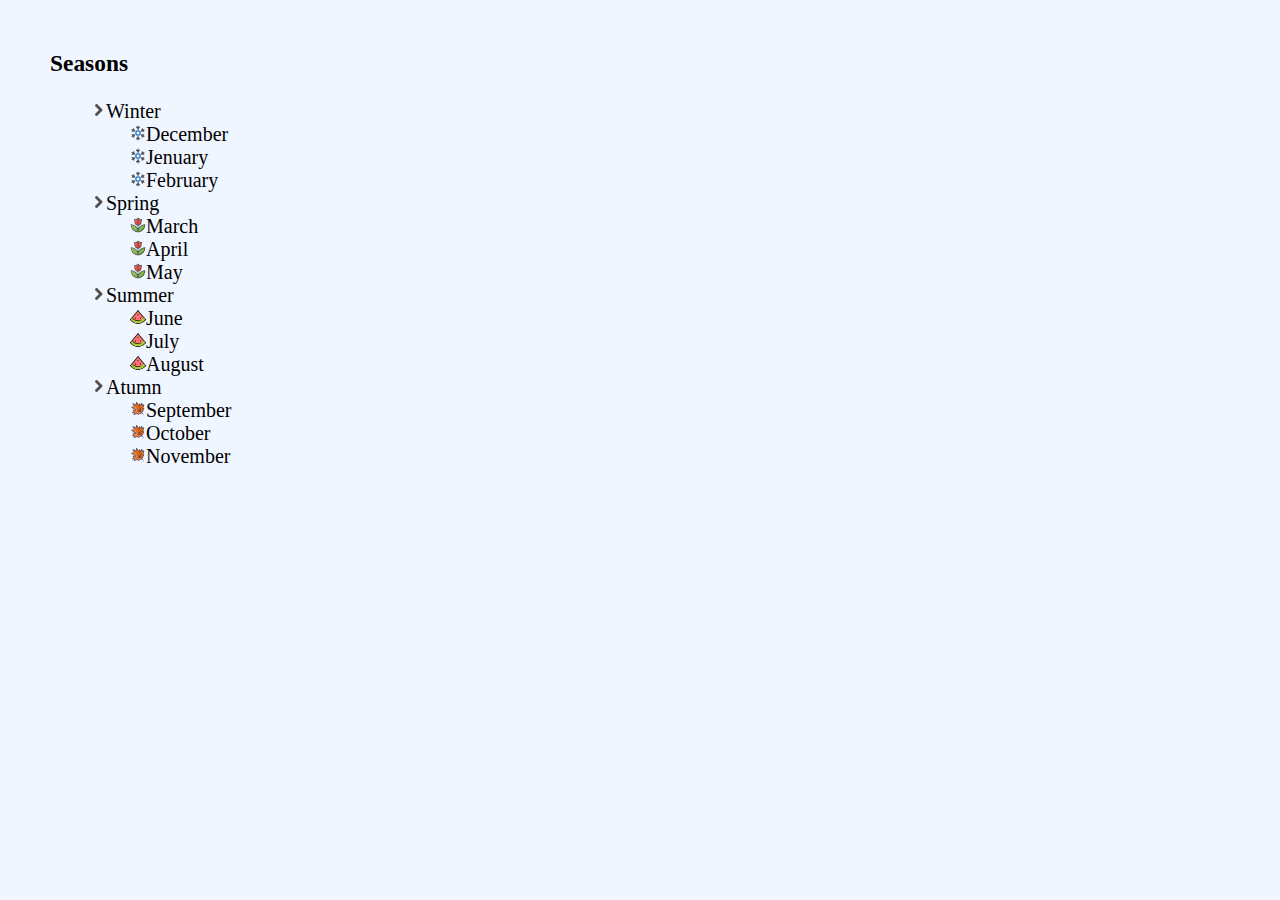
<file: Classwork1/index.html>
<!DOCTYPE html>
<html lang="en">
<head>
    <link rel="stylesheet" href="style/style.css">
    <meta charset="UTF-8">
    <meta http-equiv="X-UA-Compatible" content="IE=edge">
    <meta name="viewport" content="width=device-width, initial-scale=1.0">
    <title>Document</title>
</head>
<body>
    <h3>Seasons</h3>
    <ol>
        <li>Winter</li>       
            <ol>
                <li class="winter">December</li>
                <li class="winter">Jenuary</li>
                <li class="winter">February</li>
            </ol>
        <li>Spring</li>
            <ol>
                <li class="spring">March</li>
                <li class="spring">April</li>
                <li class="spring">May</li>
            </ol>
        <li>Summer</li>
            <ol>
                <li class="summer">June</li>
                <li class="summer">July</li>
                <li class="summer">August</li>
            </ol>
        <li>Atumn</li>
            <ol>
                <li class="atumn">September</li>
                <li class="atumn">October</li>
                <li class="atumn">November</li>
            </ol>
    </ol>
    
</body>
</html>
</file>
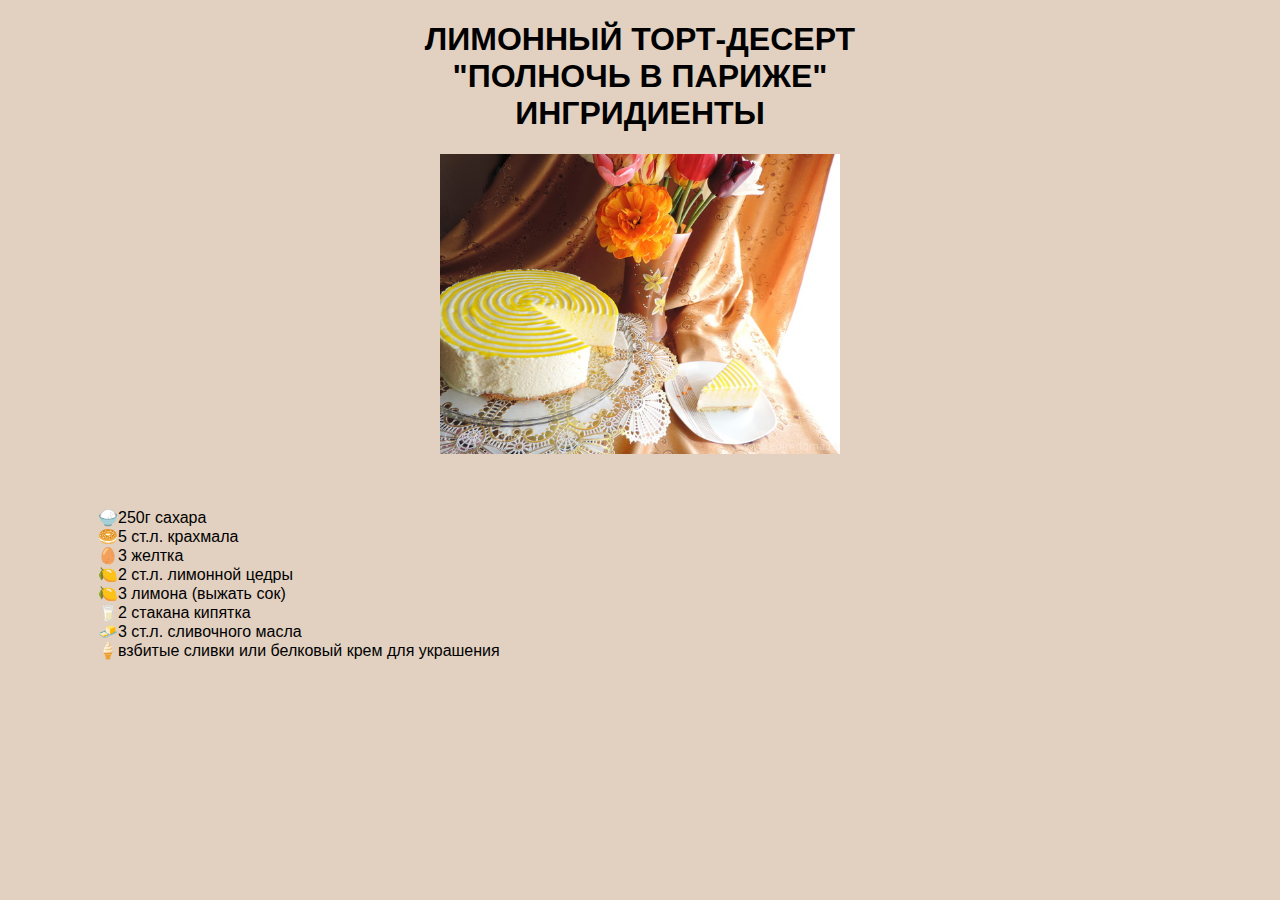
<file: Classwork2/index.html>
<!DOCTYPE html>
<html lang="en">
<head>
    <meta charset="UTF-8">
    <link rel="stylesheet" href="style/style.css">
    <title>Document</title>
</head>
<body>
    <div>
    <h1>ЛИМОННЫЙ ТОРТ-ДЕСЕРТ
        <br>"ПОЛНОЧЬ В ПАРИЖЕ"<br>ИНГРИДИЕНТЫ</h1>
    <img src="img/торт.jpg" alt="ТОРТ-ДЕСЕРТ">
    </div>
    <ul>
        <li class="class1">250г сахара</li>
        <li class="class2">5 ст.л. крахмала</li>
        <li class="class3">3 желтка</li>
        <li class="class4">2 ст.л. лимонной цедры</li>
        <li class="class5">3 лимона (выжать сок)</li>
        <li class="class6">2 стакана кипятка</li>
        <li class="class7">3 ст.л. сливочного масла</li>
        <li class="class8">взбитые сливки или белковый крем для украшения</li>
    </ul>
</body>
</html>
</file>
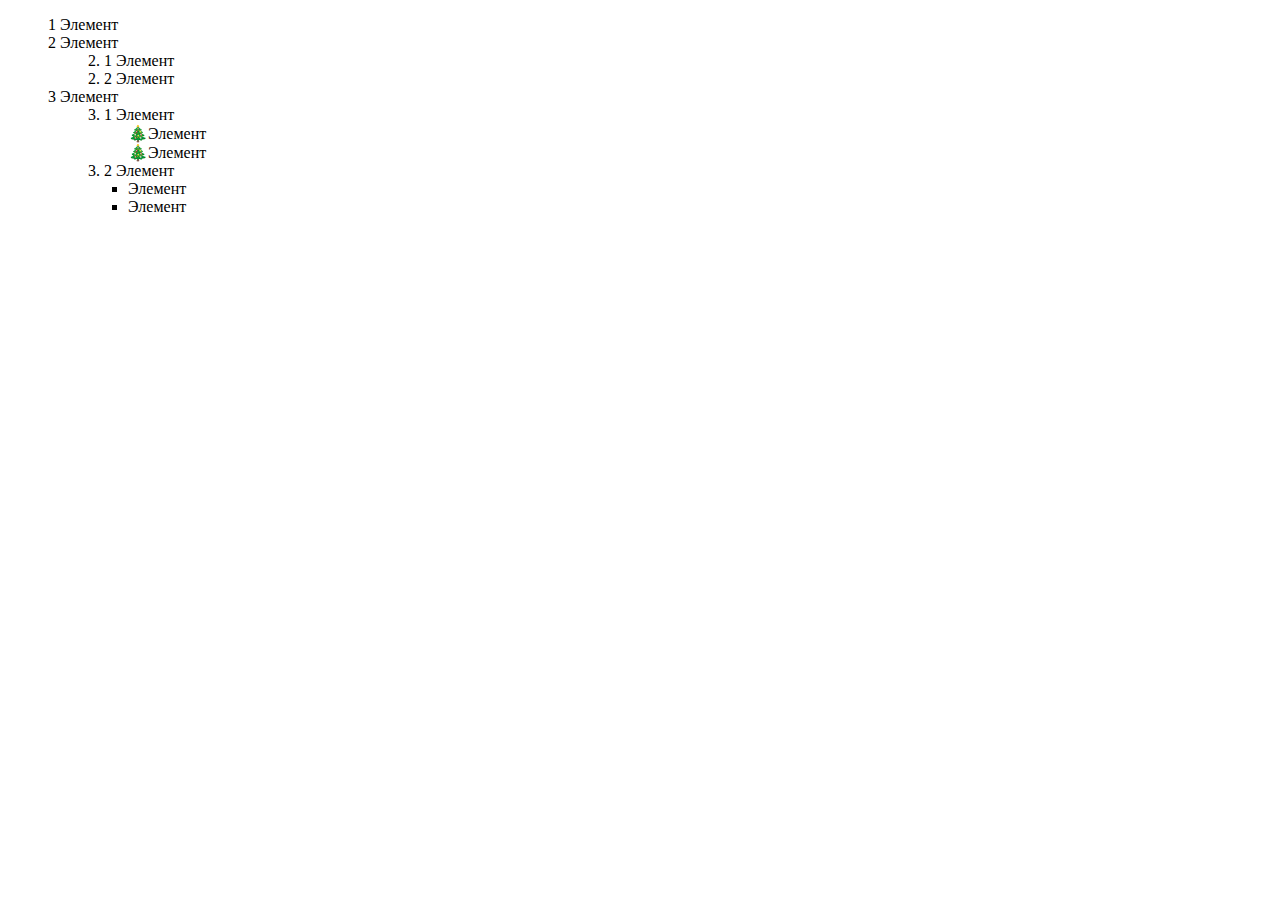
<file: Classwork3/index.html>
<!DOCTYPE html>
<html lang="en">
<head>   
    <link rel="stylesheet" href="style/style.css">
    <meta charset="UTF-8">
    <title>Document</title>
</head>
<body>
    <ol>
        <li>Элемент</li>
        <li>Элемент
        <ol>
            <li>Элемент</li>
            <li>Элемент</li>
        </ol></li>
        <li>Элемент
        <ol>
            <li>Элемент
                <ul class="picture">
                    <li class="img">Элемент</li>
                    <li class="img">Элемент</li>
                </ul>
            </li>
            <li>Элемент
                <ul>
                    <li>Элемент</li>
                    <li>Элемент</li>
                </ul>
            </li>
        </ol>
    </li>
    </ol>
    
</body>
</html>
</file>
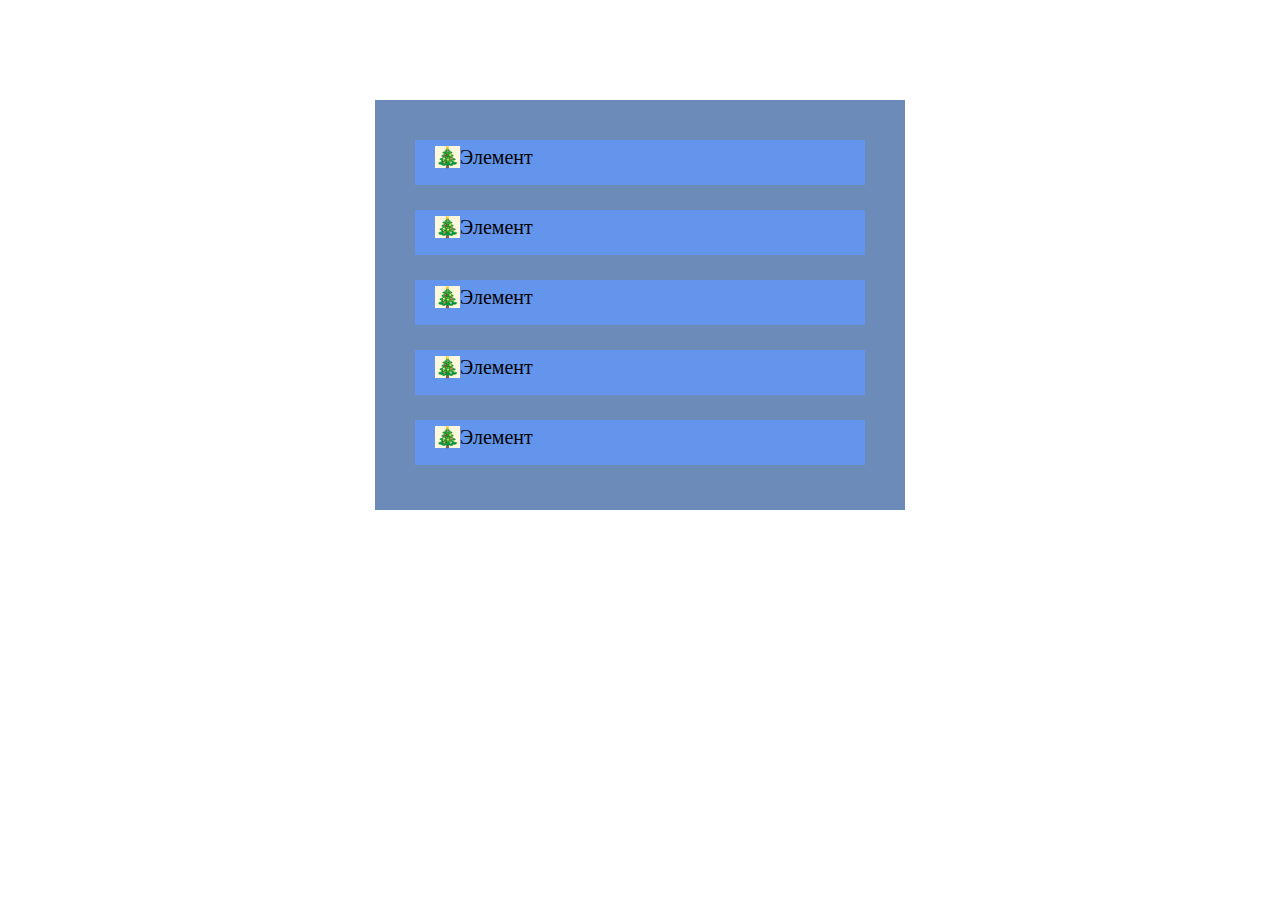
<file: Classwork4/index.html>
<!DOCTYPE html>
<html lang="en">
<head>
    <link rel="stylesheet" href="style/style.css">
    <meta charset="UTF-8">
    <title>Document</title>
</head>
<body>
        <ul>
            <li>Элемент</li>
            <li>Элемент</li>
            <li>Элемент</li>
            <li>Элемент</li>
            <li>Элемент</li>
        </ul>

    <!-- <ol>
        <li>First
            <ul>
                <li>First</li>
                <li>Second</li>
                <li>Third</li>
            </ul>
        </li>
        <li>Second</li>
        <li>Third</li>
    </ol> -->
    <!-- <div>
        Lorem ipsum dolor sit amet consectetur, adipisicing elit. Quisquam, ipsa deleniti similique libero non officia numquam assumenda labore ipsam odio facilis autem aliquid rem modi? At sapiente vel laboriosam vero!
        Possimus delectus commodi enim earum reiciendis perspiciatis deleniti tenetur in voluptate, et eius a repudiandae saepe dolorum ipsam! Blanditiis dolores in deserunt sequi ullam similique exercitationem at placeat cumque qui.
        Rem, reiciendis? Neque rerum corrupti officiis at ut natus quas! Sapiente odit obcaecati sint inventore blanditiis placeat rem recusandae velit vero nisi error, harum cupiditate suscipit a rerum aliquid dolore.
        Reiciendis assumenda dolores esse delectus. Quo laudantium, at minima vitae in velit, porro id atque debitis, voluptatem tenetur repellat sequi doloremque temporibus voluptatum! At architecto voluptatum repudiandae impedit laborum iure?
        Repudiandae optio molestiae natus veritatis sunt magnam, earum pariatur quidem, officia corporis, tempore asperiores sapiente enim fugit hic laborum maiores in velit laudantium commodi quis neque. Laboriosam et iste culpa?
        Fugit ipsa quibusdam molestias porro id asperiores rem delectus repudiandae qui est quo aliquam neque culpa, perferendis repellat quis voluptates, ut, reprehenderit blanditiis. Sunt, recusandae debitis soluta nisi eveniet delectus.
        Fuga, quis. Exercitationem consequuntur esse repellat illum eius tempora, laborum fugit ea explicabo ipsam, quibusdam quam odit ut nesciunt tenetur accusantium aperiam praesentium fuga! Maiores quisquam recusandae deserunt! Quas, labore!
        Laudantium assumenda beatae sapiente iste nostrum consequuntur quo sed praesentium consequatur sint voluptates accusantium natus non ducimus, hic excepturi eligendi veniam itaque ipsam repudiandae sit dolore temporibus voluptas libero. Saepe.
        Assumenda accusamus quidem tempora illum, minus, recusandae fuga totam, optio sint numquam iste! Quae beatae nobis quisquam amet cupiditate. Ipsum ab itaque molestias repellat ex. Adipisci nemo fugit ad repellendus?
        Porro quaerat illum, perspiciatis suscipit, non laborum perferendis unde nemo sapiente in molestiae vitae sint, harum quibusdam dolorum labore deserunt est nihil! Provident reiciendis facilis aperiam dolorem ipsam repellendus dolores? 
    </div>
    <div>
        Lorem ipsum dolor sit amet consectetur adipisicing elit. Asperiores quas expedita ratione minima modi saepe consequuntur nostrum! Autem aliquam, ex sequi deleniti, dicta atque perferendis rem numquam earum nulla consequuntur!
        Nisi veritatis itaque accusamus dignissimos sed doloremque iste accusantium maiores nostrum omnis non esse molestias, maxime sequi dolores eos quos adipisci officia quaerat similique blanditiis nulla consequuntur rem deserunt. Quod.
        Dolorum corrupti deleniti eum vel et ipsam rerum! Rerum explicabo, eos rem perferendis possimus non et ducimus optio consectetur vel vitae a illum illo, voluptates quisquam officiis est animi blanditiis.
        Omnis corporis provident deleniti delectus velit molestias molestiae distinctio officia quam? Iste, eligendi nisi libero debitis, quos dolores aliquid laborum obcaecati ipsum esse, doloribus quas quibusdam excepturi at unde accusamus.
        Doloribus, optio? Odio odit dolorum voluptatibus, eius consequuntur distinctio dolores rerum illo repellendus nostrum nisi veritatis quia molestiae mollitia, impedit expedita cupiditate itaque. Magnam, quidem expedita. Tempore commodi aperiam ducimus!
        Quas omnis perferendis corrupti, unde labore, aperiam consequuntur atque, illum ipsum magni similique animi aliquid blanditiis? Voluptatibus quia rem iusto, nobis molestias debitis hic, laudantium, distinctio repellat at dolores nemo.
        Expedita ut, porro neque debitis fugit eos adipisci reiciendis atque sed? Temporibus commodi neque necessitatibus! Natus ut pariatur, consectetur aspernatur eos eveniet similique odio ex quaerat reprehenderit, quam omnis ducimus!
        Cupiditate facere accusantium sequi ipsum, pariatur doloremque placeat natus assumenda. Pariatur libero temporibus non quia porro ducimus. Consectetur rem dolores eaque neque obcaecati facere id, sed reprehenderit eius maxime corrupti!
        Natus recusandae magnam dignissimos. Odio itaque impedit voluptates veritatis unde ad sint excepturi quam suscipit deleniti. Unde rem repellendus dolore perferendis odio delectus nesciunt deserunt quos animi. Amet, doloribus dolor.
        Dolorem dolores expedita animi at. Quidem iste et neque assumenda exercitationem, modi dignissimos minima sequi placeat cum soluta atque fugit iusto consequuntur quaerat esse laborum. Molestias illum vitae recusandae accusamus?

    </div>    -->
</body>
</html>
</file>
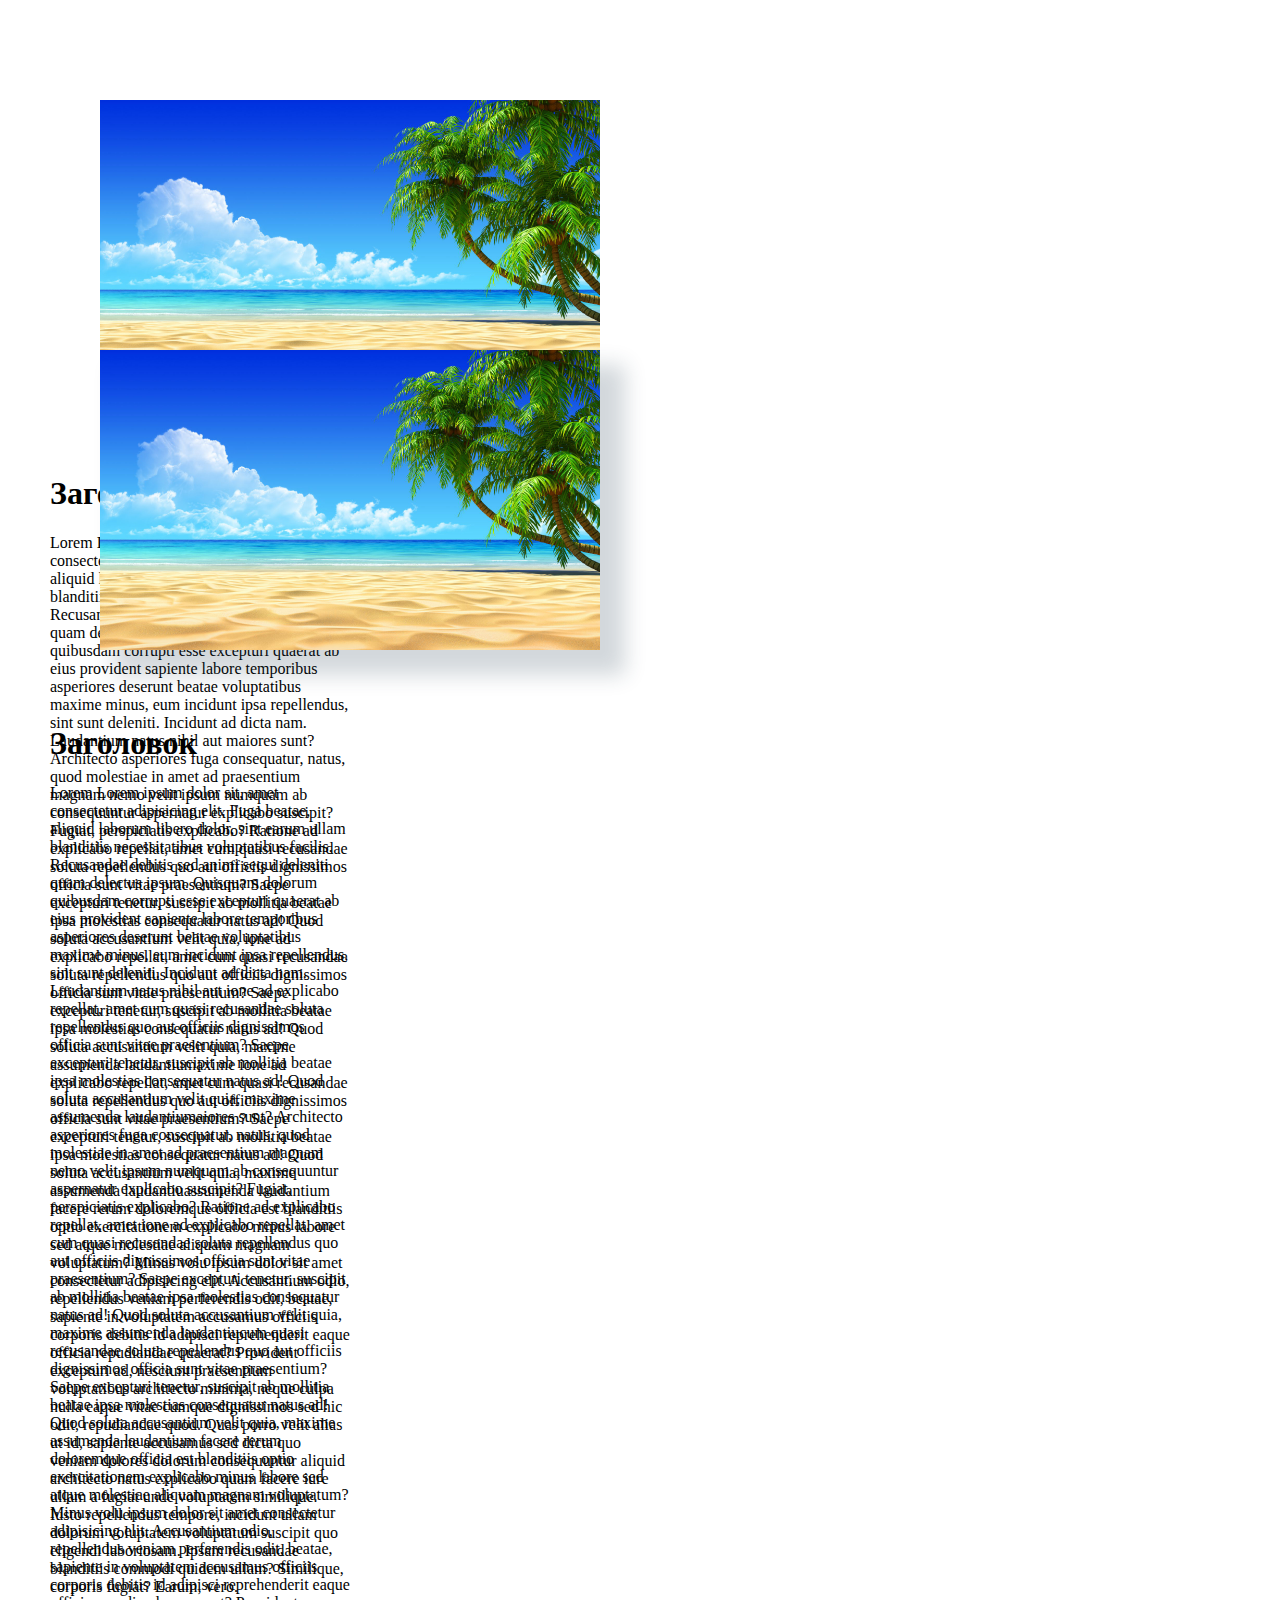
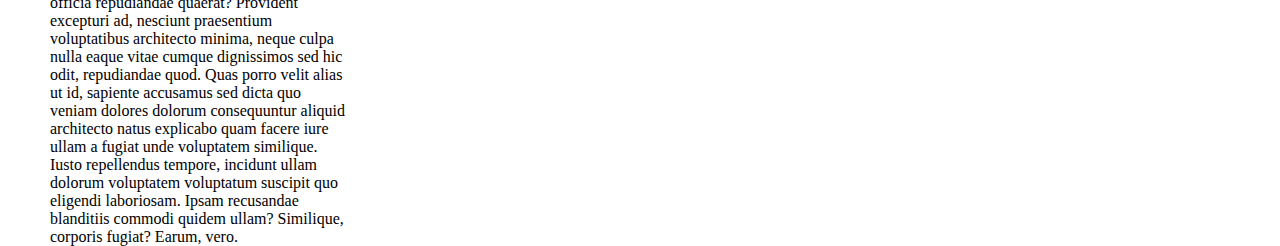
<file: Classwork5/index.html>
<!DOCTYPE html>
<html lang="en">
<head>
    <meta charset="UTF-8">
    <link rel="stylesheet" href="style/style.css">
    <title>Document</title>
</head>
<body>
    <div class="card">
        <img src="img/море.jpg" alt="Море">
        <h1>Заголовок</h1>
        <p>Lorem Lorem ipsum dolor sit, amet consectetur adipisicing elit. Fuga beatae, aliquid laborum libero dolor, sint earum ullam blanditiis necessitatibus voluptatibus facilis. Recusandae debitis sed animi sequi deleniti quam delectus ipsum.
        Quisquam dolorum quibusdam corrupti esse excepturi quaerat ab eius provident sapiente labore temporibus asperiores deserunt beatae voluptatibus maxime minus, eum incidunt ipsa repellendus, sint sunt deleniti. Incidunt ad dicta nam.
        Laudantium natus nihil aut maiores sunt? Architecto asperiores fuga consequatur, natus, quod molestiae in amet ad praesentium magnam nemo velit ipsum numquam ab consequuntur aspernatur explicabo suscipit? Fugiat, perspiciatis explicabo?
        Ratione ad explicabo repellat, amet cum quasi recusandae soluta repellendus quo aut officiis dignissimos officia sunt vitae praesentium? Saepe excepturi tenetur, suscipit ab mollitia beatae ipsa molestias consequatur natus ad!
        Quod soluta accusantium velit quia, ione ad explicabo repellat, amet cum quasi recusandae soluta repellendus quo aut officiis dignissimos officia sunt vitae praesentium? Saepe excepturi tenetur, suscipit ab mollitia beatae ipsa molestias consequatur natus ad!
        Quod soluta accusantium velit quia, maxime assumenda laudantiumaxime ione ad explicabo repellat, amet cum quasi recusandae soluta repellendus quo aut officiis dignissimos officia sunt vitae praesentium? Saepe excepturi tenetur, suscipit ab mollitia beatae ipsa molestias consequatur natus ad!
        Quod soluta accusantium velit quia, maxime assumenda laudantiuassumenda laudantium facere rerum doloremque officia est blanditiis optio exercitationem explicabo minus labore sed atque molestiae aliquam magnam voluptatum? Minus volu ipsum dolor sit amet consectetur adipisicing elit. Accusantium odio, repellendus veniam perferendis odit, beatae, sapiente in voluptatem accusamus officiis corporis debitis id adipisci reprehenderit eaque officia repudiandae quaerat? Provident excepturi ad, nesciunt praesentium voluptatibus architecto minima, neque culpa nulla eaque vitae cumque dignissimos sed hic odit, repudiandae quod. Quas porro velit alias ut id, sapiente accusamus sed dicta quo veniam dolores dolorum consequuntur aliquid architecto natus explicabo quam facere iure ullam a fugiat unde voluptatem similique. Iusto repellendus tempore, incidunt ullam dolorum voluptatem voluptatum suscipit quo eligendi laboriosam. Ipsam recusandae blanditiis commodi quidem ullam? Similique, corporis fugiat? Earum, vero.</p>
    </div>
    <div class="card">
        <img class="img2" src="img/море.jpg" alt="Море">
        <h1 class="title">Заголовок</h1>
        <p>Lorem Lorem ipsum dolor sit, amet consectetur adipisicing elit. Fuga beatae, aliquid laborum libero dolor, sint earum ullam blanditiis necessitatibus voluptatibus facilis. Recusandae debitis sed animi sequi deleniti quam delectus ipsum.
        Quisquam dolorum quibusdam corrupti esse excepturi quaerat ab eius provident sapiente labore temporibus asperiores deserunt beatae voluptatibus maxime minus, eum incidunt ipsa repellendus, sint sunt deleniti. Incidunt ad dicta nam.
        Laudantium natus nihil aut ione ad explicabo repellat, amet cum quasi recusandae soluta repellendus quo aut officiis dignissimos officia sunt vitae praesentium? Saepe excepturi tenetur, suscipit ab mollitia beatae ipsa molestias consequatur natus ad!
        Quod soluta accusantium velit quia, maxime assumenda laudantiumaiores sunt? Architecto asperiores fuga consequatur, natus, quod molestiae in amet ad praesentium magnam nemo velit ipsum numquam ab consequuntur aspernatur explicabo suscipit? Fugiat, perspiciatis explicabo?
        Ratione ad explicabo repellat, amet ione ad explicabo repellat, amet cum quasi recusandae soluta repellendus quo aut officiis dignissimos officia sunt vitae praesentium? Saepe excepturi tenetur, suscipit ab mollitia beatae ipsa molestias consequatur natus ad!
        Quod soluta accusantium velit quia, maxime assumenda laudantiucum quasi recusandae soluta repellendus quo aut officiis dignissimos officia sunt vitae praesentium? Saepe excepturi tenetur, suscipit ab mollitia beatae ipsa molestias consequatur natus ad!
        Quod soluta accusantium velit quia, maxime assumenda laudantium facere rerum doloremque officia est blanditiis optio exercitationem explicabo minus labore sed atque molestiae aliquam magnam voluptatum? Minus volu ipsum dolor sit amet consectetur adipisicing elit. Accusantium odio, repellendus veniam perferendis odit, beatae, sapiente in voluptatem accusamus officiis corporis debitis id adipisci reprehenderit eaque officia repudiandae quaerat? Provident excepturi ad, nesciunt praesentium voluptatibus architecto minima, neque culpa nulla eaque vitae cumque dignissimos sed hic odit, repudiandae quod. Quas porro velit alias ut id, sapiente accusamus sed dicta quo veniam dolores dolorum consequuntur aliquid architecto natus explicabo quam facere iure ullam a fugiat unde voluptatem similique. Iusto repellendus tempore, incidunt ullam dolorum voluptatem voluptatum suscipit quo eligendi laboriosam. Ipsam recusandae blanditiis commodi quidem ullam? Similique, corporis fugiat? Earum, vero.</p>
    </div>
    
</body>
</html>
</file>
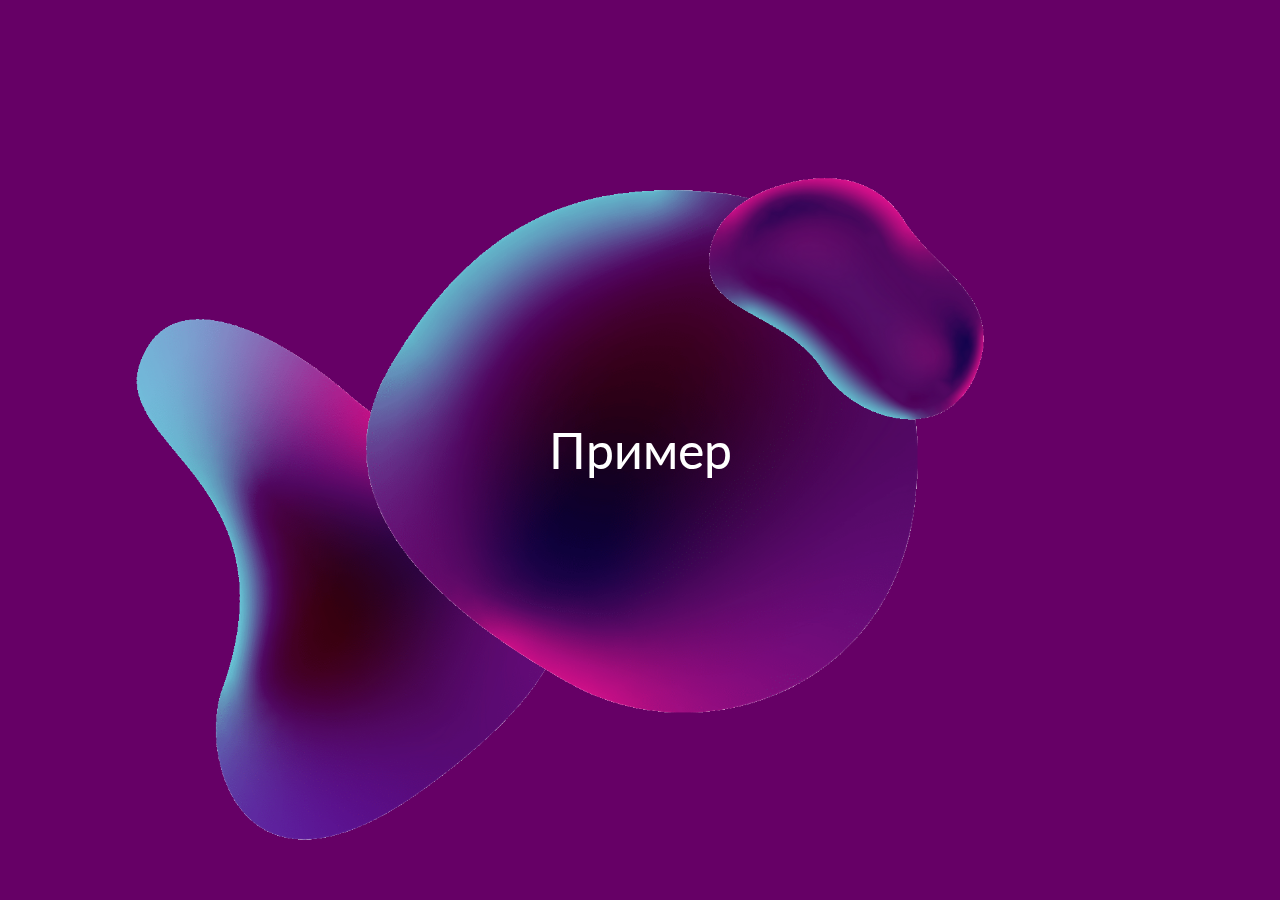
<file: Classwork6/index.html>
<!DOCTYPE html>
<html lang="en">
<head>
    <meta charset="UTF-8">
    <link rel="stylesheet" href="style/style.css">
    <title>Document</title>
</head>
<body>
    <div class="main">
        <img class="bubbl1" src="img/2.png" alt="">
        <img class="bubbl2" src="img/3.png" alt="">
        <img class="bubbl3" src="img/4.png" alt="">
        <p>
            Пример
        </p>
    </div>
</body>
</html>
</file>
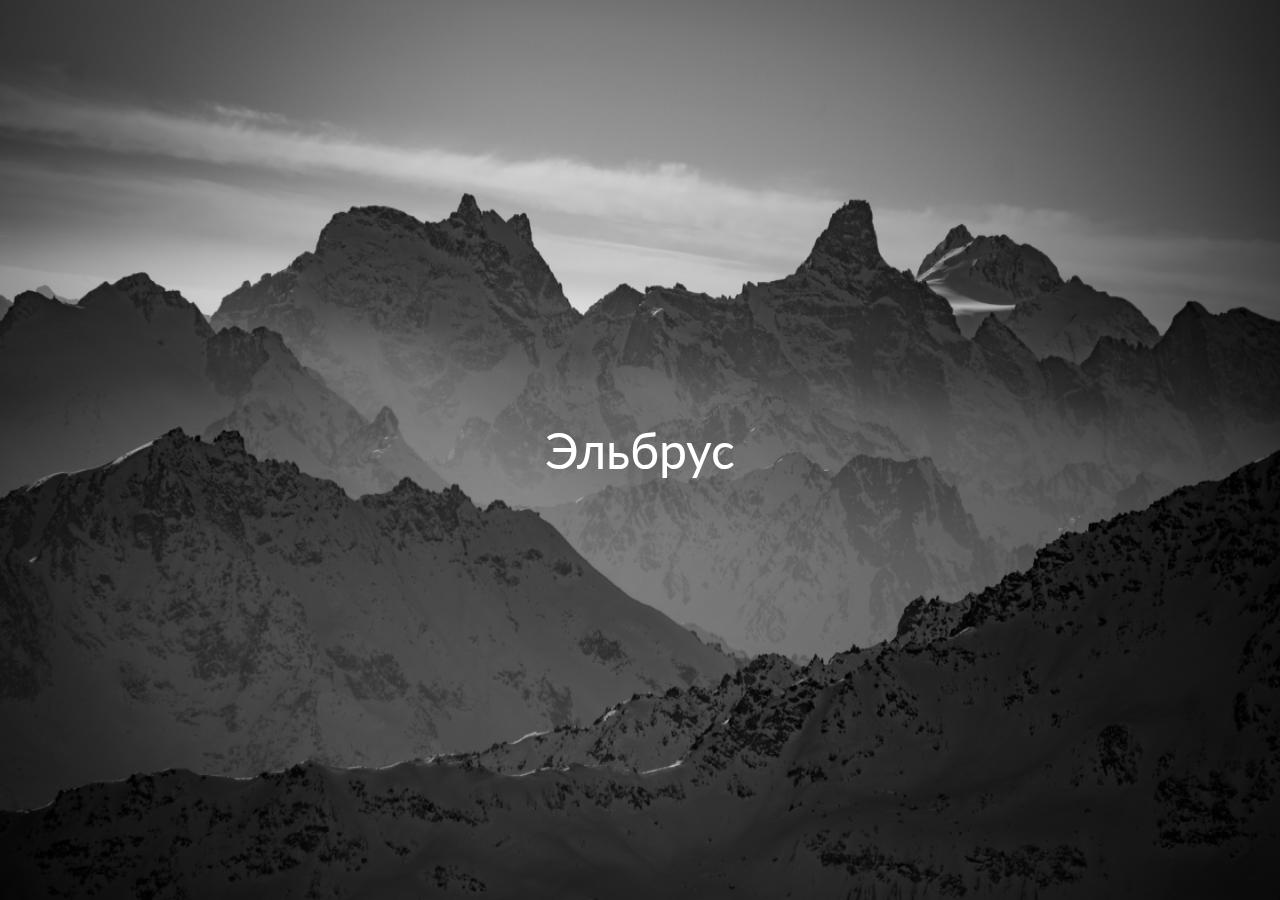
<file: Classwork7/index.html>
<!DOCTYPE html>
<html lang="en">
<head>
    <meta charset="UTF-8">
    <link rel="stylesheet" href="style/style.css">
    <title>Document</title>
</head>
<body>
    <div class="main">
        <img class="backgr" src="img/фон.png" alt="">
        <img class="picture" src="img/картинка.png" alt="">
        <p>Эльбрус</p>
    </div>
</body>
</html>
</file>
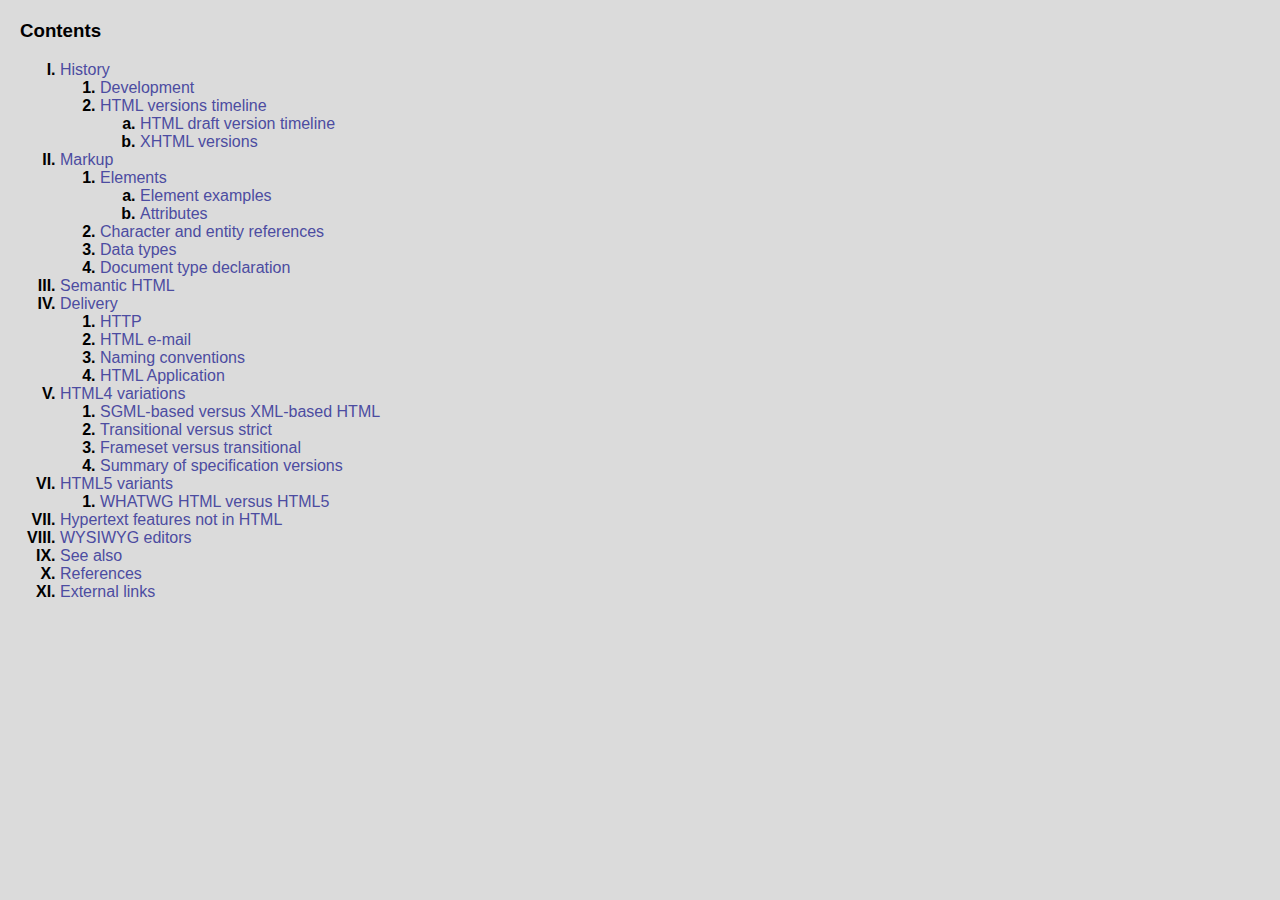
<file: practice1/index.html>
<!DOCTYPE html>
<html lang="en">
<head>
    <link href="style/style.css" rel="stylesheet">
    <meta charset="UTF-8">
    <title>List</title>
</head>
<body>
    <h3>Contents</h3>
    <ol type="I">
        <li><span>History</span></li>
            <ol>
                <li><span>Development</span></li>
                <li><span>HTML versions timeline</span></li>
                    <ol type="a">
                        <li><span>HTML draft version timeline</span></li>
                        <li><span>XHTML versions</span></li>
                    </ol>
            </ol>
        <li><span>Markup</span></li>
            <ol>
                <li><span>Elements</span></li>
                    <ol type="a">
                        <li><span>Element examples</span></li>
                        <li><span>Attributes</span></li>
                    </ol>
                <li><span>Character and entity references</span></li>
                <li><span>Data types</span></li>
                <li><span>Document type declaration</span></li>
            </ol>
        <li><span>Semantic HTML</span></li>
        <li><span>Delivery</span></li>
            <ol>
                <li><span>HTTP</span></li>
                <li><span>HTML e-mail</span></li>
                <li><span>Naming conventions</span></li>
                <li><span>HTML Application</span></li>
            </ol>
        <li><span>HTML4 variations</span></li>
            <ol>
                <li><span>SGML-based versus XML-based HTML</span></li>
                <li><span>Transitional versus strict</span></li>
                <li><span>Frameset versus transitional</span></li>
                <li><span>Summary of specification versions</span></li>
            </ol>
        <li><span>HTML5 variants</span></li>
            <ol>
                <li><span>WHATWG HTML versus HTML5</span></li>
            </ol>
        <li><span>Hypertext features not in HTML</span></li>
        <li><span>WYSIWYG editors</span></li>
        <li><span>See also</span></li>
        <li><span>References</span></li>
        <li><span>External links</span></li>
    </ol>
</body>
</html>
</file>
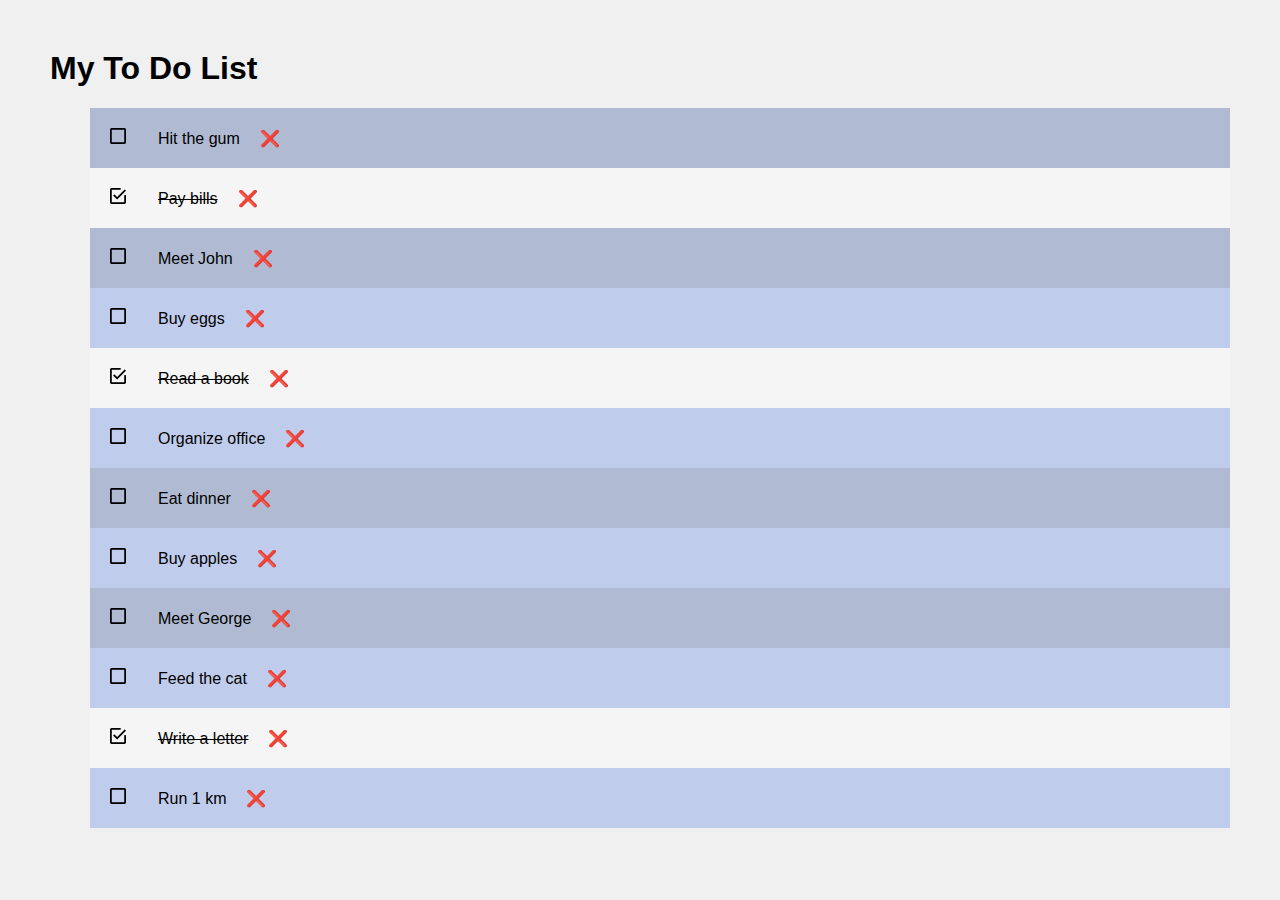
<file: hw2/task2/index.html>
<!DOCTYPE html>
<html lang="en">
<head>
    <link href="style/style.css" rel="stylesheet">
    <meta charset="UTF-8">
    <title>Document</title>
</head>
<body>
    <h1>My To Do List</h1>
    <ul>
        <li id="unchecked"><span>Hit the gum</span>&#10060;</li>
        <li id="checked"><span><s>Pay bills</s></span>&#10060;</li>
        <li id="unchecked"><span>Meet John</span>&#10060;</li>
        <li id="unchecked"><span>Buy eggs</span>&#10060;</li>
        <li id="checked"><span><s>Read a book</s></span>&#10060;</li>
        <li id="unchecked"><span>Organize office</span>&#10060;</li>
        <li id="unchecked"><span>Eat dinner</span>&#10060;</li>
        <li id="unchecked"><span>Buy apples</span>&#10060;</li>
        <li id="unchecked"><span>Meet George</span>&#10060;</li>
        <li id="unchecked"><span>Feed the cat</span>&#10060;</li>
        <li id="checked"><span><s>Write a letter</s></span>&#10060;</li>
        <li id="unchecked"><span>Run 1 km</span>&#10060;</li>
    </ul>
</body>
</html>
</file>
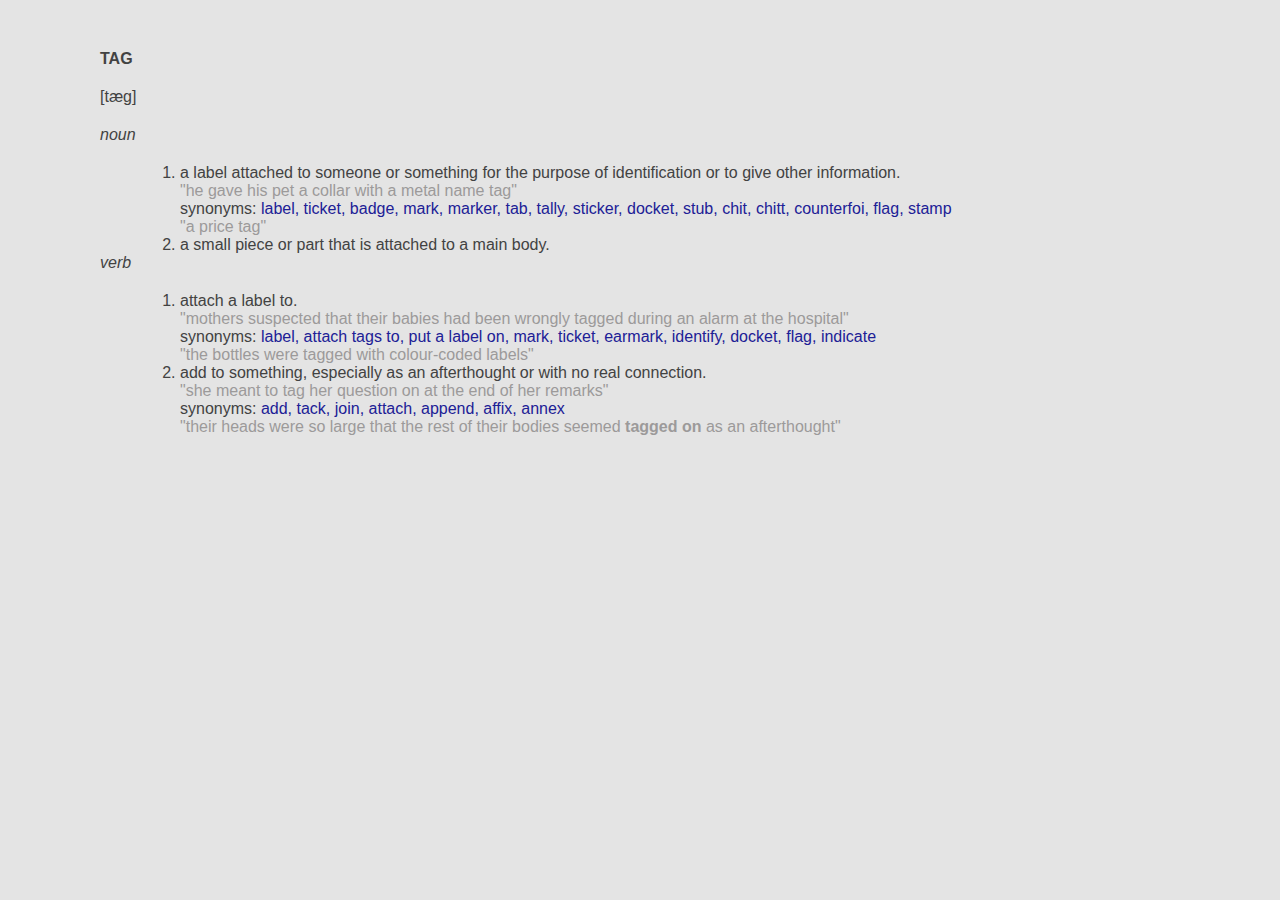
<file: hw2/task3/index.html>
<!DOCTYPE html>
<html lang="en">
<head>
    <link href="style/style.css" rel="stylesheet">
    <meta charset="UTF-8">
    <title>TAG</title>
</head>
<body>
    <dl class="main">
        <dt><b>TAG</b></dt>
        <dt>[t&aelig;g]</dt>
        <dt><dfn>noun</dfn></dt>
            <dd>
                <ol>
                    <li>a label attached to someone or something for the purpose of identification or to give other information.
                        <br><span class="light">"he gave his pet a collar with a metal name tag"</span>
                        <br>synonyms: <span class="blue">label, ticket, badge, mark, marker, tab, tally, sticker, docket, stub, chit, chitt, counterfoi, flag, stamp </span>
                        <br><span class="light">"a price tag"</span></li>                
                    <li>a small piece or part that is attached to a main body.</li>
                </ol>
            </dd>
        <dt><dfn>verb</dfn></dt>
            <dd>
                <ol>
                    <li>
                        attach a label to.
                        <br><span class="light">"mothers suspected that their babies had been wrongly tagged during an alarm at the hospital"</span>
                        <br>synonyms: <span class="blue">label, attach tags to, put a label on, mark, ticket, earmark, identify, docket, flag, indicate</span>
                        <br><span class="light">"the bottles were tagged with colour-coded labels"</span>
                    </li>
                    <li>
                        add to something, especially as an afterthought or with no real connection.
                        <br><span class="light">"she meant to tag her question on at the end of her remarks"</span>
                        <br>synonyms: <span class="blue">add, tack, join, attach, append, affix, annex </span>
                        <br><span class="light">"their heads were so large that the rest of their bodies seemed <b>tagged on</b> as an afterthought"</span>
                    </li>
                </ol>
            </dd>
    
            </dl>
    
</body>
</html>
</file>
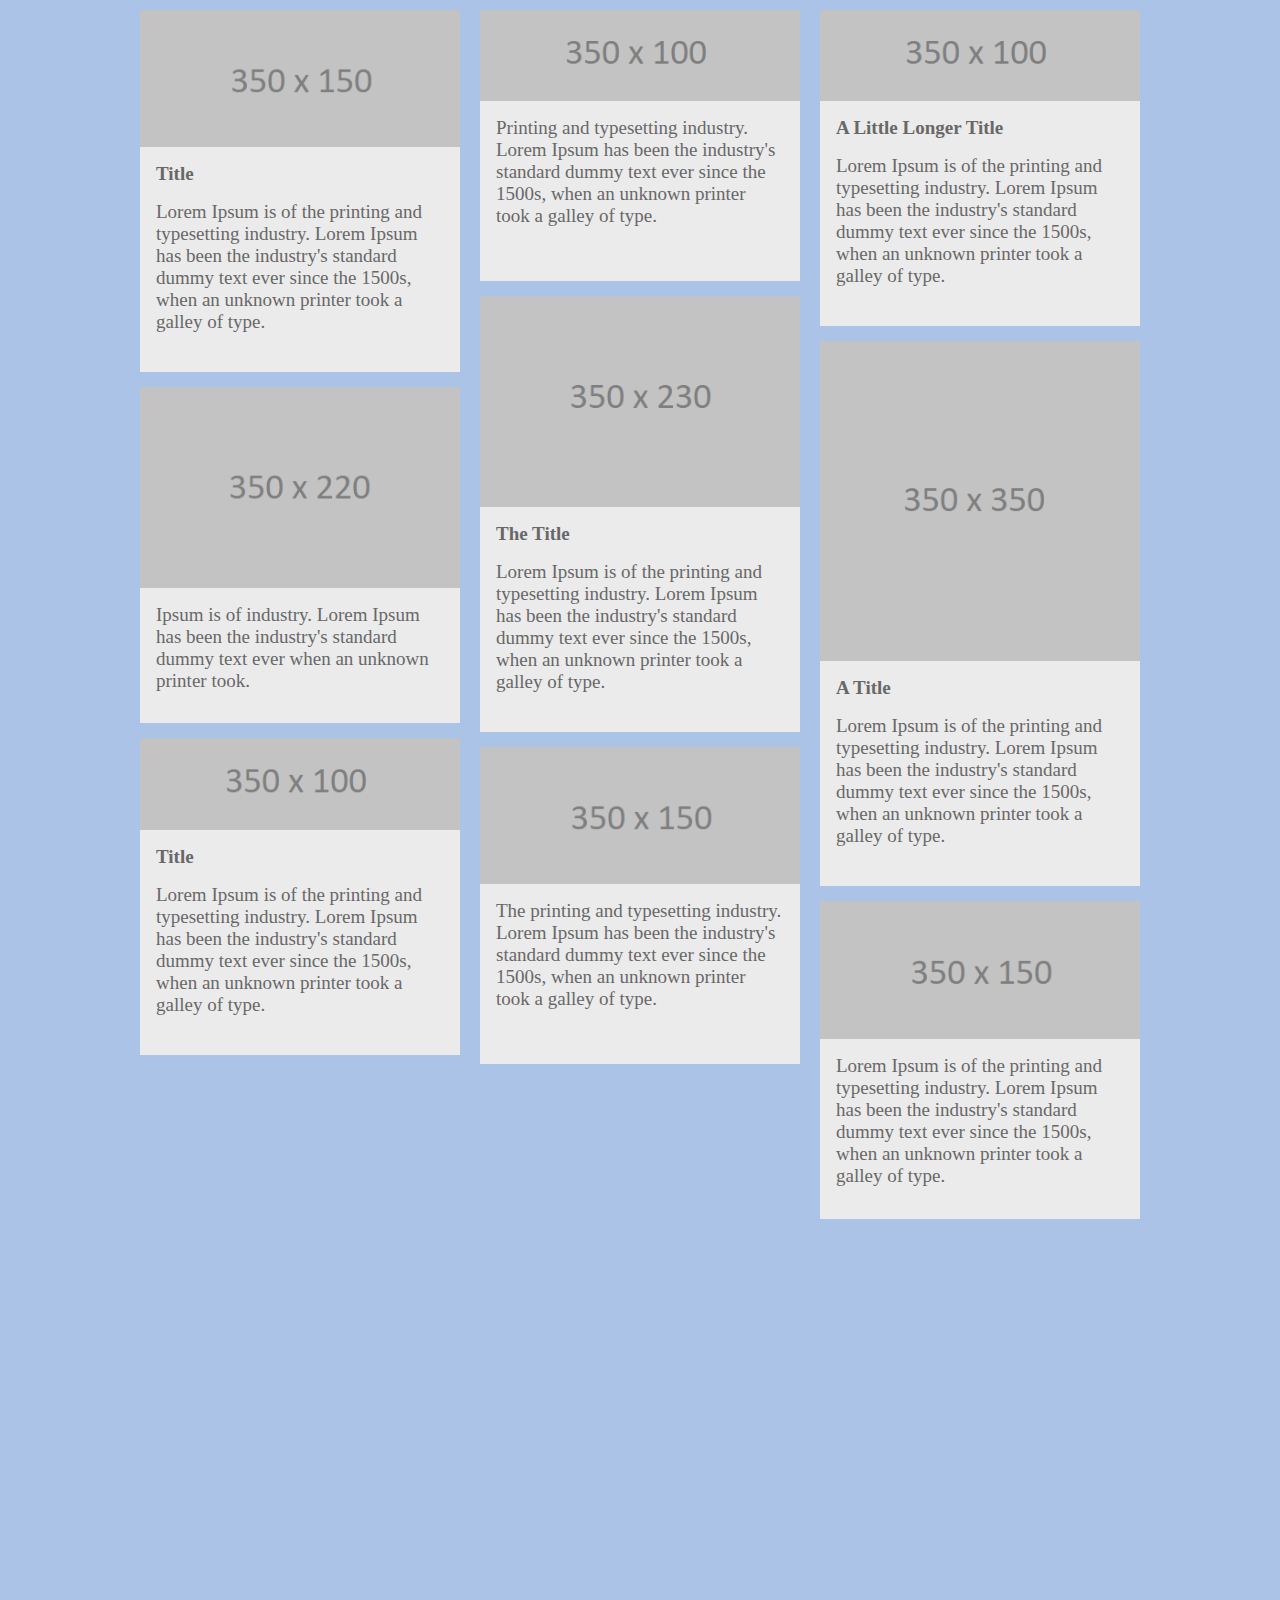
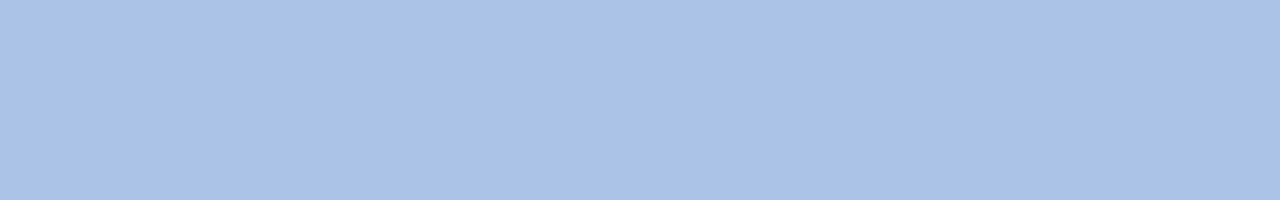
<file: hw3/task1/index.html>
<!DOCTYPE html>
<html lang="en">
<head>
    <link rel="stylesheet" type="text/css" href="style/style.css"> 
    <meta charset="UTF-8">
    <title>Document</title>
</head>
<body>
    <div class="container">
        <div class="main1">
            <img src="img/350x150.png">
            <div class="div1">
                <h3>Title</h3><p>Lorem Ipsum is of the printing and typesetting industry. Lorem Ipsum has been the industry's standard dummy text ever since the 1500s, when an unknown printer took a galley of type.</p>
            </div>
            <img src="img/350x220.png">
            <div class="div2">
                <p>Ipsum is of industry. Lorem Ipsum has been the industry's standard dummy text ever when an unknown printer took.</p>

            </div>
            <img src="img/350x100.png">
            <div class="div3">  
                <h3>Title</h3><p>Lorem Ipsum is of the printing and typesetting industry. Lorem Ipsum has been the industry's standard dummy text ever since the 1500s, when an unknown printer took a galley of type.</p>
        
            </div>
        </div>
        <div class="main2">
            <img src="img/350x100.png">
            <div class="div4">        
                <p>Printing and typesetting industry. Lorem Ipsum has been the industry's standard dummy text ever since the 1500s, when an unknown printer took a galley of type.</p>
  
            </div>
            <img src="img/350x230.png">
            <div class="div5">          
                <h3>The Title</h3><p>Lorem Ipsum is of the printing and typesetting industry. Lorem Ipsum has been the industry's standard dummy text ever since the 1500s, when an unknown printer took a galley of type.</p>

            </div>
            <img src="img/350x150.png">
            <div class="div6">     
               <p>The printing and typesetting industry. Lorem Ipsum has been the industry's standard dummy text ever since the 1500s, when an unknown printer took a galley of type.</p>
     
            </div>
        </div>
        <div class="main3">
            <img src="img/350x100.png">
            <div class="div7"> 
                <h3>A Little Longer Title</h3><p>Lorem Ipsum is of the printing and typesetting industry. Lorem Ipsum has been the industry's standard dummy text ever since the 1500s, when an unknown printer took a galley of type.</p>
         
            </div>
            <img src="img/350x350.png">
            <div class="div8">   
                <h3>A Title</h3><p>Lorem Ipsum is of the printing and typesetting industry. Lorem Ipsum has been the industry's standard dummy text ever since the 1500s, when an unknown printer took a galley of type.</p>
       
            </div>
            <img src="img/350x150.png">
            <div class="div9">  
                <p>Lorem Ipsum is of the printing and typesetting industry. Lorem Ipsum has been the industry's standard dummy text ever since the 1500s, when an unknown printer took a galley of type.</p>
        
            </div>
        </div>
       
    </div>
</body>
</html>
</file>
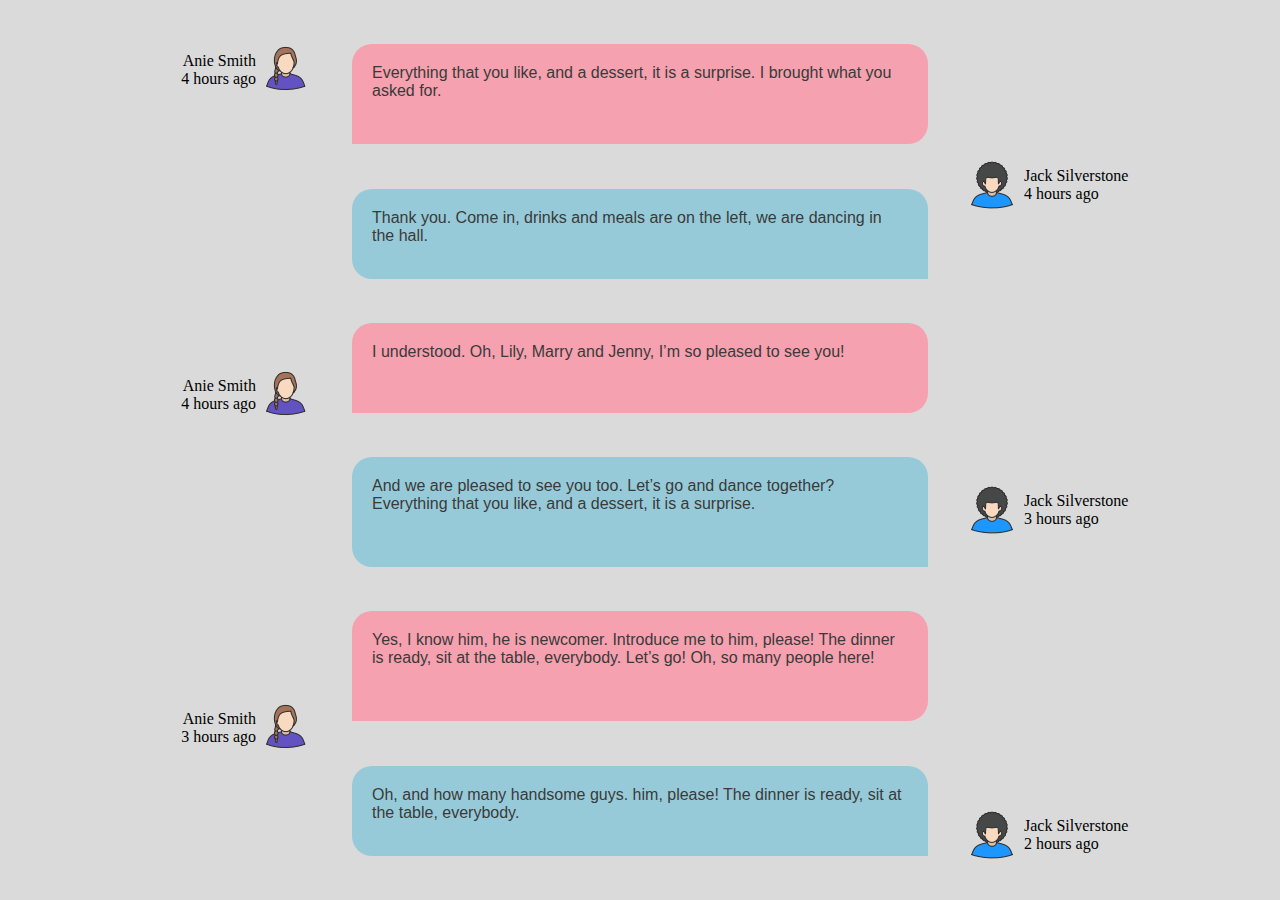
<file: hw3/task2/index.html>
<!DOCTYPE html>
<html lang="en">
<head>
    <meta charset="UTF-8">
    <link rel="stylesheet" href="style/style.css">
    <title>Document</title>
</head>
<body>
    <div class="container">
        <div class="user1">
            <div class="anie1">
                Anie Smith
                <br>4 hours ago            
                <img src="img/avatar_2.png">
            </div>
            <div class="anie2">
                <div class="anie1">
                    Anie Smith
                    <br>4 hours ago            
                    <img src="img/avatar_2.png">
                </div>
            </div>
            <div class="anie3">
                <div class="anie1">
                    Anie Smith
                    <br>3 hours ago            
                    <img src="img/avatar_2.png">
                </div>
            </div>
        </div>
        <div class="chat">
            <div class="message1"><p>Everything that you like, and a dessert, it is a surprise. I brought what you asked for.</p> </div>
            <div class="message2"><p>Thank you. Come in, drinks and meals are on the left, we are dancing in the hall.</p></div>
            <div class="message3"><p>I understood. Oh, Lily, Marry and Jenny, I’m so pleased to see you!</p></div>
            <div class="message4"><p>And we are pleased to see you too. Let’s go and dance together? Everything that you like, and a dessert, it is a surprise.</p></div>
            <div class="message5"><p>Yes, I know him, he is newcomer. Introduce me to him, please! The dinner is ready, sit at the table, everybody. Let’s go! Oh, so many people here!</p></div>
            <div class="message6"><p>Oh, and how many handsome guys. him, please! The dinner is ready, sit at the table, everybody.</p></div>
        </div>
        <div class="user2">
            <div class="jack1">
                <img src="img/avatar_1.png">
                Jack Silverstone
                <br>4 hours ago            
            </div>
            <div class="jack2">
                <img src="img/avatar_1.png">
                Jack Silverstone
                <br>3 hours ago            
            </div>
            <div class="jack3">                
                <img src="img/avatar_1.png">
                Jack Silverstone
                <br>2 hours ago            
            </div>
        </div>
    </div>
    
</body>
</html>
</file>
<file: Classwork1/style/style.css>
body{
    margin: 50px;
    font-size: 20px;
    background-color: rgb(240, 246, 255);
}
ol{
    list-style-type: none;
}
li::before{
    content: url(../img/arrow_16.png);
}
li.winter::before{
    content: url(../img/winter_16.png);
}
li.spring::before{
    content: url(../img/spring_16.png);
}
li.summer::before{
    content: url(../img/summer_16.png);
}
li.atumn::before{
    content: url(../img/autumn_16.png);
}
</file>
<file: Classwork2/style/style.css>
body{
    background-color: rgb(226, 209, 192);
    font-family: 'Segoe UI', Tahoma, Geneva, Verdana, sans-serif;
}
div{
    text-align: center;
}
img{
    width: 400px;
    height: 300px;
}
ul{
    margin: 50px;
    list-style-type: none;
}
li.class1::before{
    content: '🍚';
}
li.class2::before{
    content:'🥯';
}
li.class3::before{
    content: '🥚';
}
li.class4::before{
    content: '🍋';
}
li.class5::before{
    content: '🍋';
}
li.class6::before{
    content: '🥛';
}
li.class7::before{
    content: '🧈';
}
li.class8::before{
    content: '🍦';
}
</file>
<file: Classwork4/style/style.css>
/* div{
    background-color: cadetblue;
    margin: 20px 40px 20px 20px;
    padding-top: 20px;
}
li{
    margin: 5px 0 5px 0;
}
ul{
    margin-left: 40px;
} */
ul{
    background-color: rgb(108, 139, 185);
    width: 500px;
    height: 380px;
    margin: auto;
    margin-top: 100px;
    padding: 15px;
    list-style-type: none;
}
li{
    background-color: cornflowerblue;
    margin: 25px 25px 0 25px; 
    height: 40px;
    font-size: 20px;
    padding: 5px 0 0 20px;
}
li::before{
    content: '🎄';
    background-color: cornsilk;
}
</file>
<file: Classwork5/style/style.css>
body{
    padding: 0;
    margin: 0;
}
img{
    margin: 50px;
    width: 500px;
    height: 300px;
}
.img1{
    border: dashed;
}
.img2{
    box-shadow: 20px 20px 20px 5px rgba(34, 60, 80, 0.2);
}
.img3{
    border-style: double;
    border-color: rgb(26, 129, 197);
    border-width: 10px;
    border-radius: 100px 100px 0 100px;
}
.img4{
    border-top: solid;
    border-bottom: dotted;
    border-right: dotted;
    border-width: 20px;
    border-color: rgb(26, 129, 197);
    box-shadow: 0px 49px 20px 5px rgba(0, 0, 0, 0.2);
}
div{
    width: 300px;
    height: 200px;
    margin: 50px;
}
.div1{
    background: linear-gradient(135deg, #ff154c, #FFDEDE);
}
.div2{
    background: linear-gradient(to right, #ff154c, #ec5276, #e6d6d6);
}
.div3{
    width: 200px;
    height: 200px;
    background: radial-gradient(ellipse at center, #ff154c, #f3e8e8);
    border-radius: 100px;
}
/* div{
    width: 500px;
    height: 300px;
    margin: 100px;
    background-color: rgb(81, 71, 228);
    border-radius: 20px;
    text-align: center;
    color: white;
}
p{
    padding-top: 100px;
    font-weight: 900;
    font-size: 50px;
    text-shadow: -5px 4px 0px #48c2b2, -7px 6px 0px #41b6a6, -9px 8px 0px #3cafa0, -11px 10px 0px #35978a;
    font-family: Verdana, Geneva, Tahoma, sans-serif;
} */


/* .card{
    width: 80%;
    height: 50vh;
    margin: auto;
    margin-top: 20px;
    background-color: rgb(210, 230, 255);
    padding: 2px;
}
img{    
    width: 500px;
    height: 300px;
    margin: 10px;
    float: left;
    box-shadow: 0px 10px 20px 10px rgba(29, 47, 65, 0.4);
}
.img2{
    width: 500px;
    height: 300px;
    margin: 80px 10px 10px 10px;
    float: right;
}
.title{
    text-align: center;
} */
</file>
<file: Classwork6/style/style.css>
@import url('https://fonts.googleapis.com/css2?family=Lato:wght@100&display=swap');
body{
    margin: 0;
    padding: 0;
    overflow: hidden;
}
.main{
    width: 100%;
    height: 100vh;
    background-color: rgb(102, 0, 102);
    display: flex;
    align-items: center;
    justify-content: center;
}
.bubbl1{
    width: 35%;
    position: absolute;
    margin-left: -45%;
    margin-top: 20%;
}
.bubbl2{
    width: 45%;
    position: absolute;
}
.bubbl3{ 
    width: 23%;
    position: absolute;
    margin-left: 32%;
    margin-top: -24%;
}
p{
    font-family: 'Lato', sans-serif;
    position: absolute;
    color: white;
    font-style: 900;
    font-size: 50px;
}
</file>
<file: Classwork7/style/style.css>
@import url('https://fonts.googleapis.com/css2?family=Lato:wght@100&display=swap');
body{
    margin: 0;
    padding: 0;
}
.main{
    width: 100%;
    height: 100vh;
    display: flex;
    align-items: center;
    justify-content: center;
}
.backgr{
    width: 100%;
    height: 100vh;
    position: absolute;
}
.picture{
    width: 100%;
    height: 100vh;
    position: absolute;
}
p{
    font-family: 'Lato', sans-serif;
    color: white;
    font-size: 50px;
    position: absolute;
}
</file>
<file: practice1/style/style.css>
body{
    margin: 20px;
    background-color: rgb(219, 219, 219);
    font-family: Verdana, Geneva, Tahoma, sans-serif;
}
ol{
    font-weight: bold;
}
span{
    font-weight: normal;
    color: rgb(76, 76, 161);
}
</file>
<file: hw2/task2/style/style.css>
body{
    background-color: rgb(240, 240, 240);
    margin: 50px;
    font-family: Verdana, Geneva, Tahoma, sans-serif;
}
li:nth-child(odd) {
    background-color: rgb(176, 187, 211);
}
li:nth-child(even) {
    background-color: rgb(192, 204, 235);
}
#checked{
    background-color: whitesmoke;
    list-style-image: url(../img/checked_16.png);
 }
 #unchecked{
    list-style-image: url(../img/unchecked_16.png);
 }
 li{
     padding: 20px;
     list-style-position: inside;
 }
 span{
     margin: 0 20px 0 25px;
 }
</file>
<file: hw2/task3/style/style.css>
body{
    margin-left: 100px;
    margin-right: 100px;
    font-family: Verdana, Geneva, Tahoma, sans-serif;
    color: rgb(66, 66, 66);
    background-color: rgb(228, 228, 228);
}
.main{
    margin-top: 50px;
}
dt{
    margin-bottom: 20px;
}
.light{
    color: rgb(156, 154, 154);
}
.blue{
    color: rgb(32, 32, 150);
}
</file>
<file: hw3/task1/style/style.css>
body{
    margin: 0;
    padding: 0;
}
.container{
    width: 100%;
    height: 200vh;
    background-color: rgb(171, 195, 231);
    display: flex;
    flex-direction: row;
    justify-content: flex-start;
    flex-wrap: wrap;    
    justify-content: center;
    align-content: flex-start;
}

.main1{
    width: 25%;
    height: 150vh;
    display: flex;
    flex-direction: column;
    margin: 10px;

}
.main2{
    width: 25%;
    height: 150vh;
    display: flex;
    flex-direction: column;
    margin: 10px;
}
.main3{
    width: 25%;
    height: 150vh;
    display: flex;
    flex-direction: column;
    margin: 10px;
}
.div1{
    background-color: rgb(235, 235, 235);
    width: 100%;
    height: 25vh;
    margin-bottom: 15px;
}
.div2{
    background-color: rgb(235, 235, 235);
    width: 100%;
    height: 15vh;    
    margin-bottom: 15px;
}
.div3{
    background-color: rgb(235, 235, 235);
    width: 100%;
    height: 25vh;
    margin-bottom: 15px;
}
.div4{
    background-color: rgb(235, 235, 235);
    width: 100%;
    height: 20vh;
    margin-bottom: 15px;
}
.div5{
    background-color: rgb(235, 235, 235);
    width: 100%;
    height: 25vh;
    margin-bottom: 15px;
}
.div6{
    background-color: rgb(235, 235, 235);
    width: 100%;
    height: 20vh;
    margin-bottom: 15px;
}
.div7{
    background-color: rgb(235, 235, 235);
    width: 100%;
    height: 25vh;
    margin-bottom: 15px;
}
.div8{
    background-color: rgb(235, 235, 235);
    width: 100%;
    height: 25vh;
    margin-bottom: 15px;
}
.div9{
    background-color: rgb(235, 235, 235);
    width: 100%;
    height: 20vh;
    margin-bottom: 15px;
} 
img{
    margin: 0;
    padding: 0;
    width: 100%;
}
p,h3{
    font-size: 19px;
    margin: 16px;
    color: rgb(104, 104, 104);
}
</file>
<file: hw3/task2/style/style.css>
body{
    margin: 0;
    padding: 0;
}

.container{
    width: 100%;
    height: 100vh;
    background-color: rgb(218, 218, 218);
    display: flex;
    flex-direction: row;
}
.user1{
    width: 25%;
    height: 100vh;
    display: flex;
    flex-direction: column; 
    justify-content: space-between;
    align-items: flex-end;
    text-align: end;
}
.anie1{
    width: 100%;
    height: 90px;
    margin-top: 25px;
    display: flex;
    flex-direction: row;
    align-items: center;
    justify-content: flex-end;
}
.anie2{
    width: 60%;
    height: 90px;
    margin-bottom: 20px;
    display: flex;
    flex-direction: row;
    align-items: center;
    justify-content: flex-end;
}
.anie3{
    width: 60%;
    height: 90px;
    margin-bottom: 140px;
    display: flex;
    flex-direction: row;
    align-items: center;
    justify-content: flex-end;
}
.chat{
    width: 50%;
    height: 100vh;
    display: flex;
    flex-direction: column;
    justify-content: space-evenly;
    align-items: center;
}
.user2{
    width: 25%;
    height: 100vh;
    display: flex;
    flex-direction: column; 
    justify-content: space-between;
    text-align: start;
}
.jack1{
    width: 80%;
    height: 90px;
    margin-top: 140px;
    display: flex;
    flex-direction: row;
    align-items: center;
    justify-content: flex-start;
}
.jack2{
    width: 80%;
    height: 90px;
    display: flex;
    flex-direction: row;
    align-items: center;
    justify-content: flex-start;
}
.jack3{
    width: 80%;
    height: 90px;
    margin-bottom: 20px;
    display: flex;
    flex-direction: row;
    align-items: center;
    justify-content: flex-start;
}
.message1{
    width: 90%;
    height: 100px;
    background-color: rgb(245, 161, 175);
    border-radius: 20px 20px 20px 0;
}
.message2{
    width: 90%;
    height: 90px;
    background-color: rgb(151, 202, 216);
    border-radius: 20px 20px 0 20px;
}
.message3{
    width: 90%;
    height: 90px;
    background-color: rgb(245, 161, 175);
    border-radius: 20px 20px 20px 0;
}
.message4{
    width: 90%;
    height: 110px;
    background-color: rgb(151, 202, 216);
    border-radius: 20px 20px 0 20px;
}
.message5{
    width: 90%;
    height: 110px;
    background-color: rgb(245, 161, 175);
    border-radius: 20px 20px 20px 0;
}
.message6{
    width: 90%;
    height: 90px;
    background-color: rgb(151, 202, 216);
    border-radius: 20px 20px 0 20px;
}
p{
    margin: 20px;
    color: rgb(58, 58, 58);
    font-family: Arial, Helvetica, sans-serif;
}
</file>
<file: Classwork3/style/style.css>
ol{
    list-style-type: none;
    counter-reset: section;
}
li::before{
    counter-increment: section;
    content:counters(section, ". ")" ";
}
.picture{
    list-style-type: none;
}
ul li::before{
    counter-increment: none;
    content: normal;
}
.img::before{
    content: '🎄';
}
</file>
